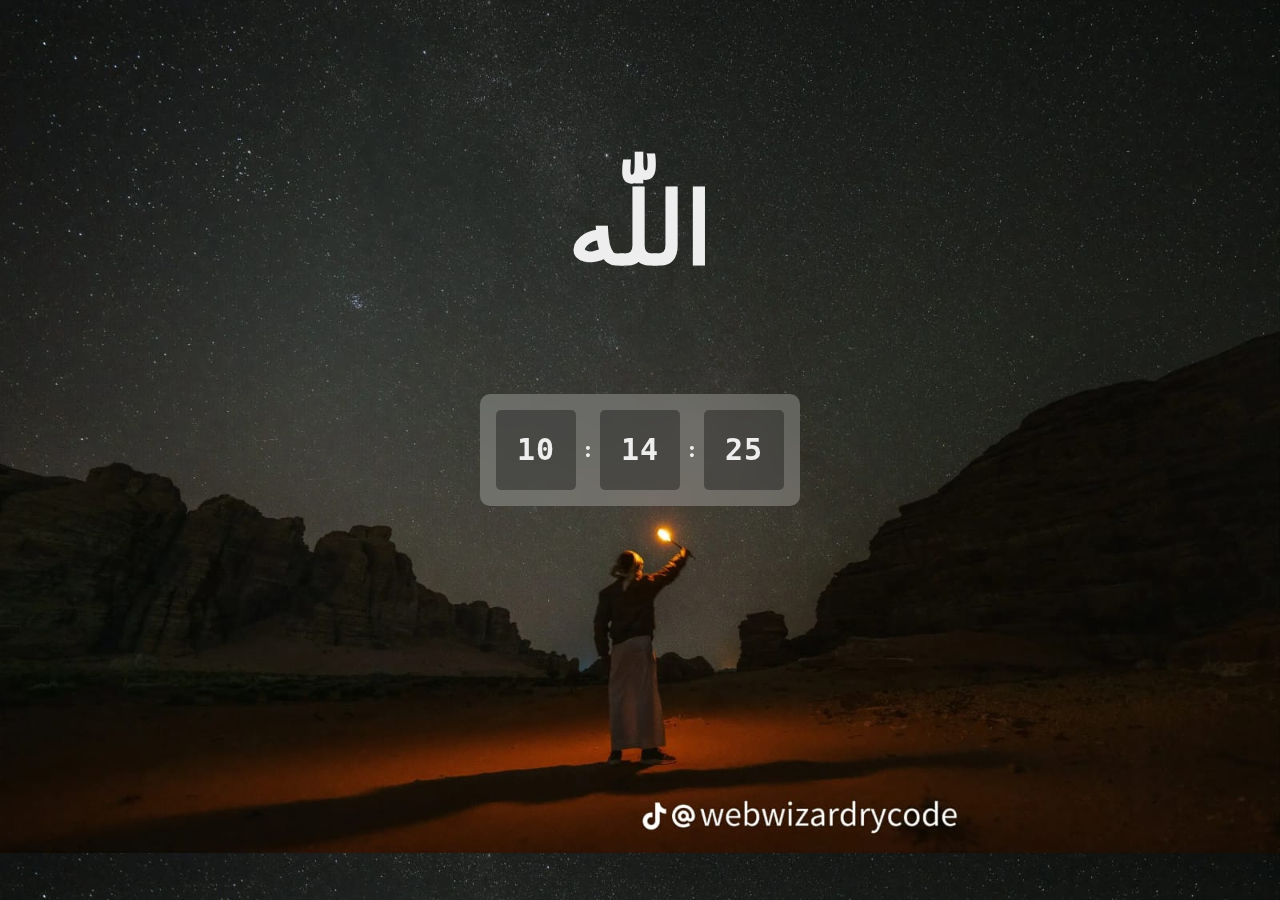
<file: index.html>
<!DOCTYPE html>
<html lang="en">
<head>
    <meta charset="UTF-8">
    <meta name="viewport" content="width=device-width, initial-scale=1.0">
    <title>Jam Digital</title>

    <link rel="stylesheet" href="style.css"/>
</head>
<body>
    <div class="container">
        <h1 id="welcome"> اللّٰه</h1>
    </div>
    <div id="wrapper">
        <div id="hr"></div>
        <h2>:</h2>
        <div id="min"></div>
        <h2>:</h2>
        <div id="sec"></div>
    </div>
    <script src="script.js"></script>
</body>
</html>
</file>
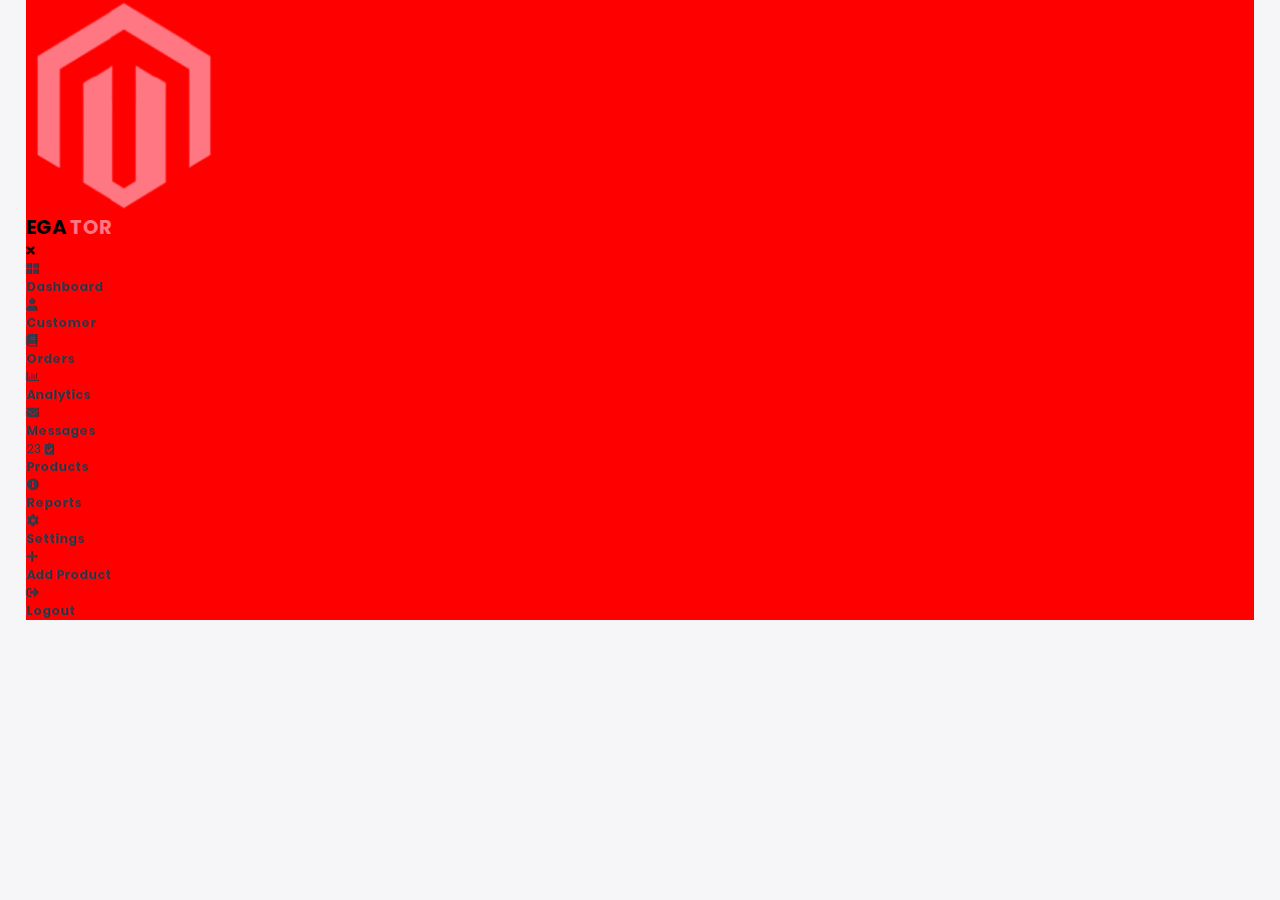
<file: Admin Dashboard/index.html>
<!DOCTYPE html>
<html lang="en">
  <head>
    <meta charset="UTF-8" />
    <meta name="viewport" content="width=device-width, initial-scale=1.0" />
    <title>Web Admin Dasboard</title>
    <link rel="stylesheet" href="style.css" />
    <link
      rel="stylesheet"
      href="https://cdnjs.cloudflare.com/ajax/libs/font-awesome/5.15.4/css/all.min.css"
      integrity="sha512-1ycn6IcaQQ40/MKBW2W4Rhis/DbILU74C1vSrLJxCq57o941Ym01SwNsOMqvEBFlcgUa6xLiPY/NS5R+E6ztJQ=="
      crossorigin="anonymous"
      referrerpolicy="no-referrer"
    />
  </head>
  <body>
    <div class="container">
      <aside>
        <div class="top">
          <div class="logo">
            <img src="images/logo.png" />
            <h2>EGA <span class="danger">TOR</span></h2>
          </div>
          <div class="close" id="close-btn">
            <i class="fas fa-times"></i>
          </div>
          
          <div class="sidebar">
          </div>
          <a href="#"><i class="fas fa-th-large"></i><h3>Dashboard</h3></a>
          <a href="#"><i class="fas fa-user"></i><h3>Customer</h3></a>
          <a href="#"><i class="fas fa-book"></i><h3>Orders</h3></a>
          <a href="#"><i class="far fa-chart-bar"></i><h3>Analytics</h3></a>
          <a href="#"><i class="fas fa-envelope"></i><h3>Messages</h3><span class="message-count">23</span></a>
          <a href="#"><i class="fas fa-clipboard-check"></i><h3>Products</h3></a>
          <a href="#"><i class="fas fa-info-circle"></i><h3>Reports</h3></a>
          <a href="#"><i class="fas fa-cog"></i></i><h3>Settings</h3></a>
          <a href="#"><i class="fas fa-plus"></i><h3>Add Product</h3></a>
          <a href="#"><i class="fas fa-sign-out-alt"></i><h3>Logout</h3></a>
        </div>
      </aside>
    </div>
  </body>
</html>
</file>
<file: style.css>
body {
  padding: 0px;
  margin: 0px;
  background: url(WhatsApp\ Image\ 2023-10-16\ at\ 10.55.02.jpeg);
  background-size: cover;
  color: #eee;
  height: 60vh;
  display: grid;
  place-items: center;
}

.container {
  width: 400px;
  margin: 0 auto;
  text-align: center;
  transform: translateY(50px);
  padding: 20px;
}

h1 {
  font-family: Arial, Helvetica, sans-serif;
  font-size: 100px;
}

#wrapper {
  display: flex;
  align-items: center;
  padding: 8px;
  position: relative;
  background: rgba(255, 255, 255, 0.25);
  backdrop-filter: blur(10px);
  border-radius: 10px;
}

#wrapper div {
  margin: 8px;
  width: 80px;
  height: 80px;
  border-radius: 5px;
  background: #0005;
  display: grid;
  place-items: center;
  font: bold 30px monospace;
  letter-spacing: 1px;
  position: relative;
  z-index: 5;
}
</file>
<file: Admin Dashboard/style.css>
@import url("https://fonts.googleapis.com/css2?family=Asap+Condensed&family=Exo+2:wght@500&family=Nunito:wght@400;600;700;800;900&family=Poppins:wght@300;400;500;600;700;800&display=swap");

:root {
  --color-primary: #7380ec;
  --color-danger: #ff7782;
  --color-success: #41f1b6;
  --color-warning: #ffbb55;
  --color-white: #fff;
  --color-info-dark: #7d8da1;
  --color-info-light: #dce1eb;
  --color-dark: #363949;
  --color-light: rgba(132, 139, 200, 0.18);
  --color-primary-variant: #111e88;
  --color-dark-variant: #677483;
  --color-background: #f6f6f9;

  --card-border-radius: 2rem;
  --card-radius-1: 0.4rem;
  --card-radius-2: 0.8rem;
  --card-radius-3: 1.2rem;

  --card-padding: 1.8rem;
  --padding-1: 1.2rem;

  --box-shadow: 0 2rem 3rem var(--color-light);
}

* {
  margin: 0;
  padding: 0;
  outline: 0;
  appearance: none;
  border: 0;
  text-decoration: none;
  list-style: none;
  box-sizing: border-box;
}

html {
  font-size: 14px;
}

body {
  width: 100vw;
  height: 100vh;
  font-family: poppins, sans-serif;
  font-size: 0.88rem;
  background: var(--color-background);
  user-select: none;
  overflow-x: hidden;
}

.container{
    display: grid;
    width: 96%;
    margin: 0 auto;
    background: red;
    gap:  1.8rem;
    grid-template-columns: 14rem auto  23rem;
}

a {
  color: var(--color-dark);
}

img {
  display: block;
  width: 100%;
}

h1 {
  font-weight: 800;
  font-size: 1.8rem;
}

h2 {
  font-size: 1.4rem;
}

h3 {
  font-size: 0.87rem;
}

h4 {
  font-size: 0.8rem;
}

h5 {
  font-size: 0.77rem;
}

small {
  font-size: 0.75rem;
}

.profile-photo {
  width: 2.8rem;
  height: 2.8rem;
  border-radius: 50%;
  overflow: hidden;
}

.text-muted {
  color: var(clo --color-info-dark);
}

p{
    color: var(clor --color-dark-variant);
}

b{
    color: var(--color-dark);
}

.primary{
    color: var(--color-primary);
}
.danger{
    color: var(--color-danger);
}
.warning{
    color: var(--color-warning);
}
.success{
    color: var(--color-success);
}

aside{

}
</file>
